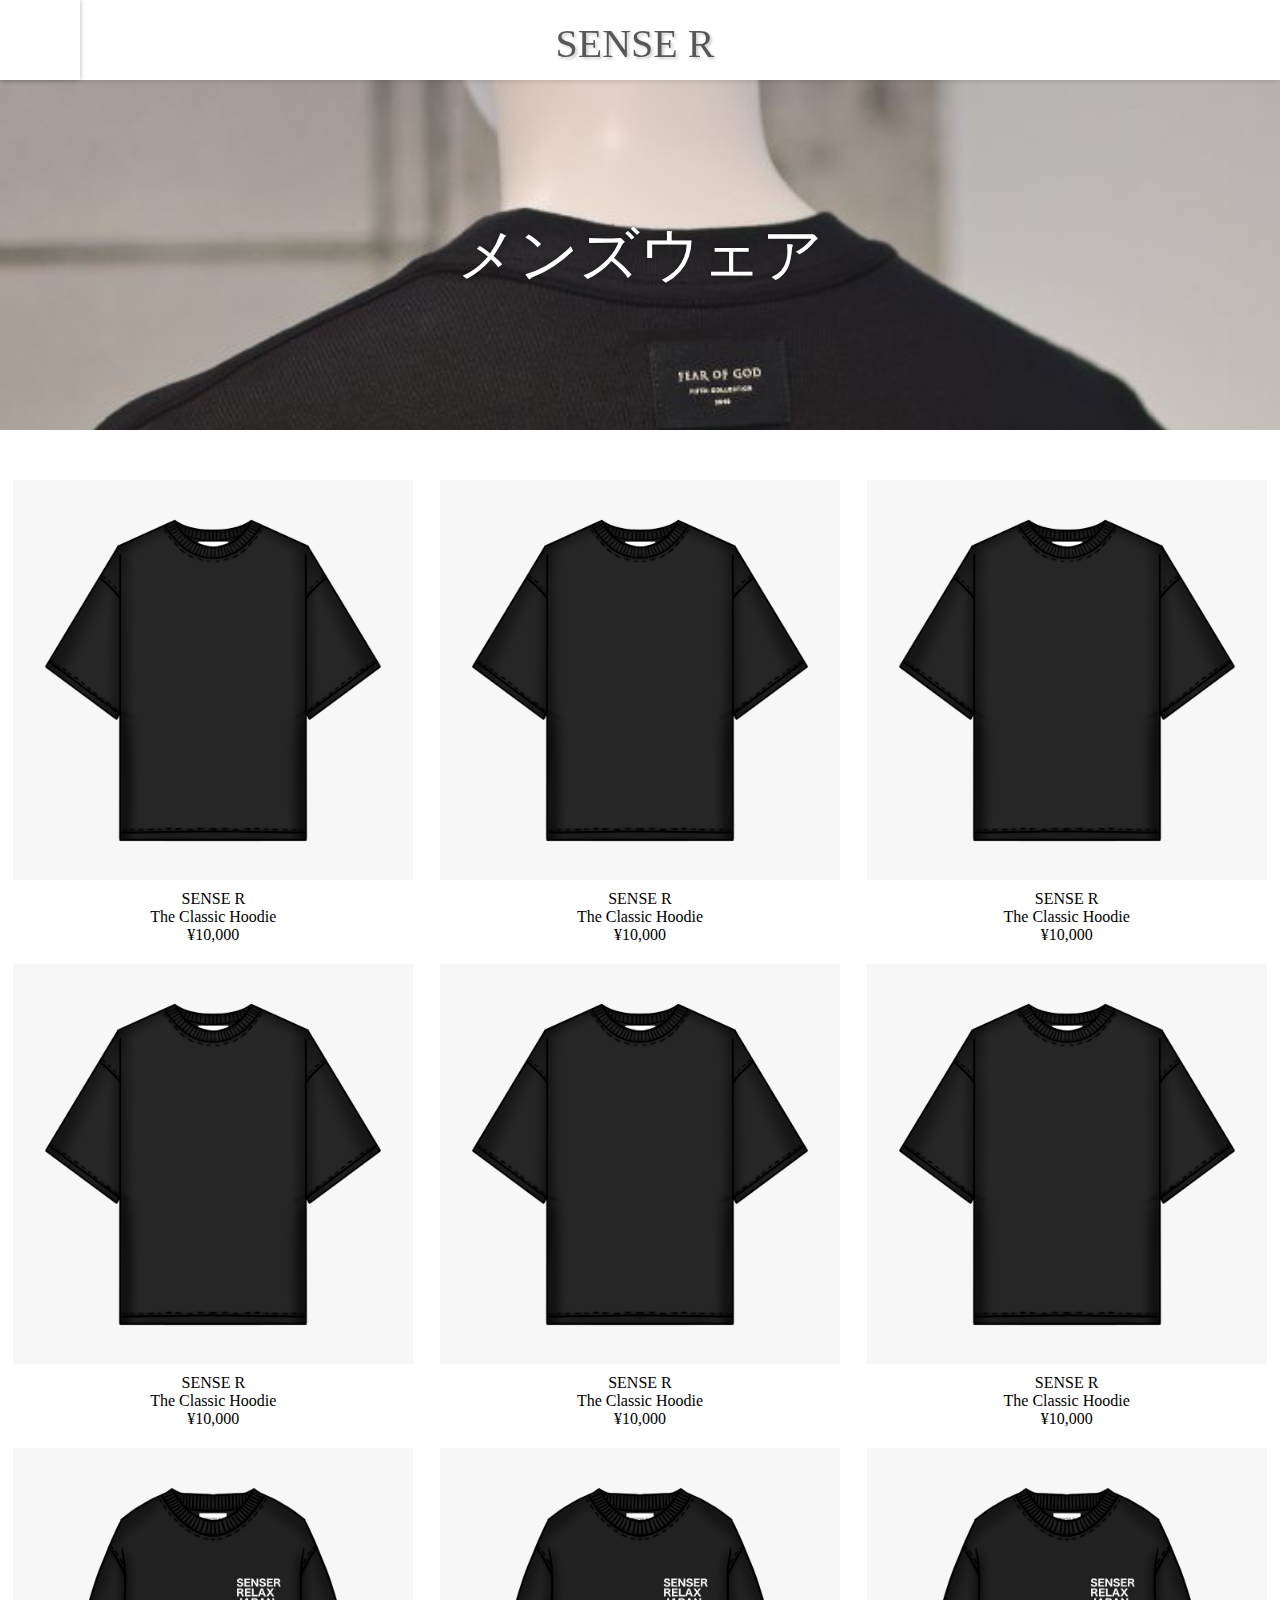
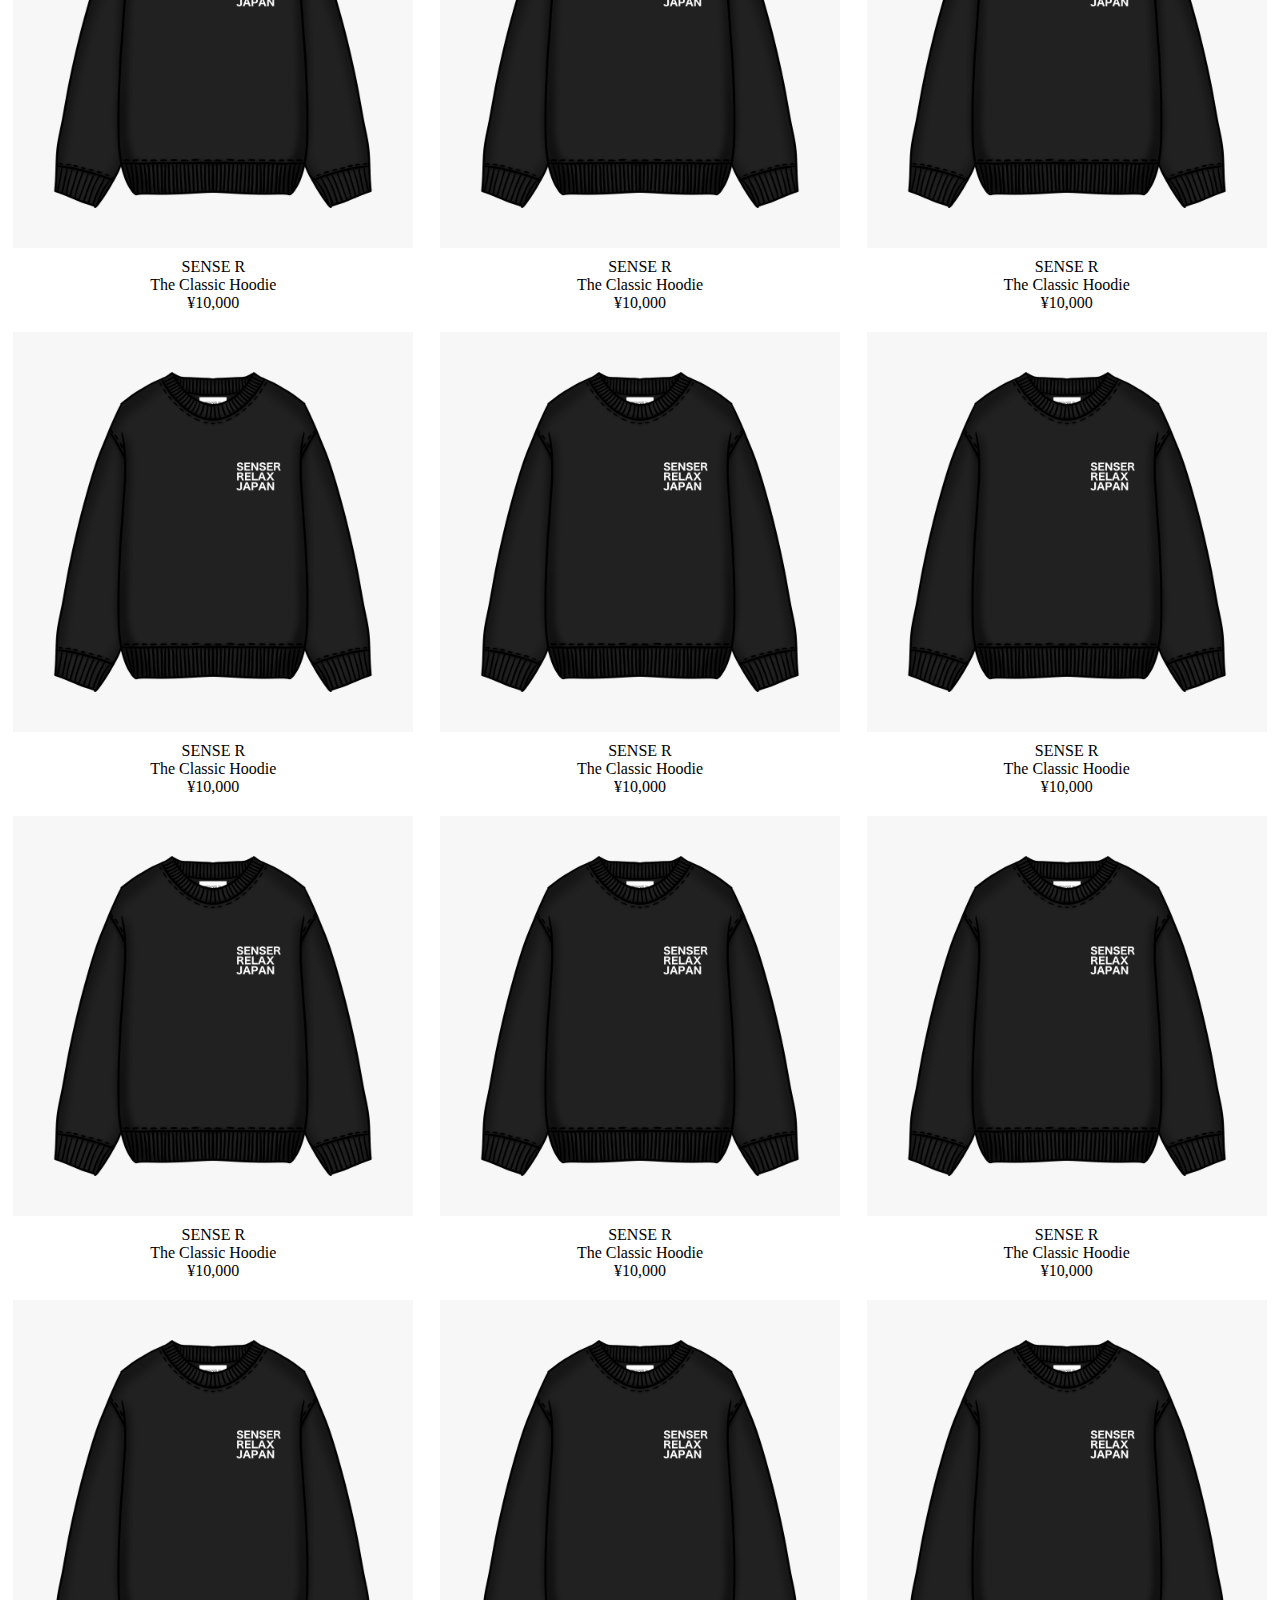
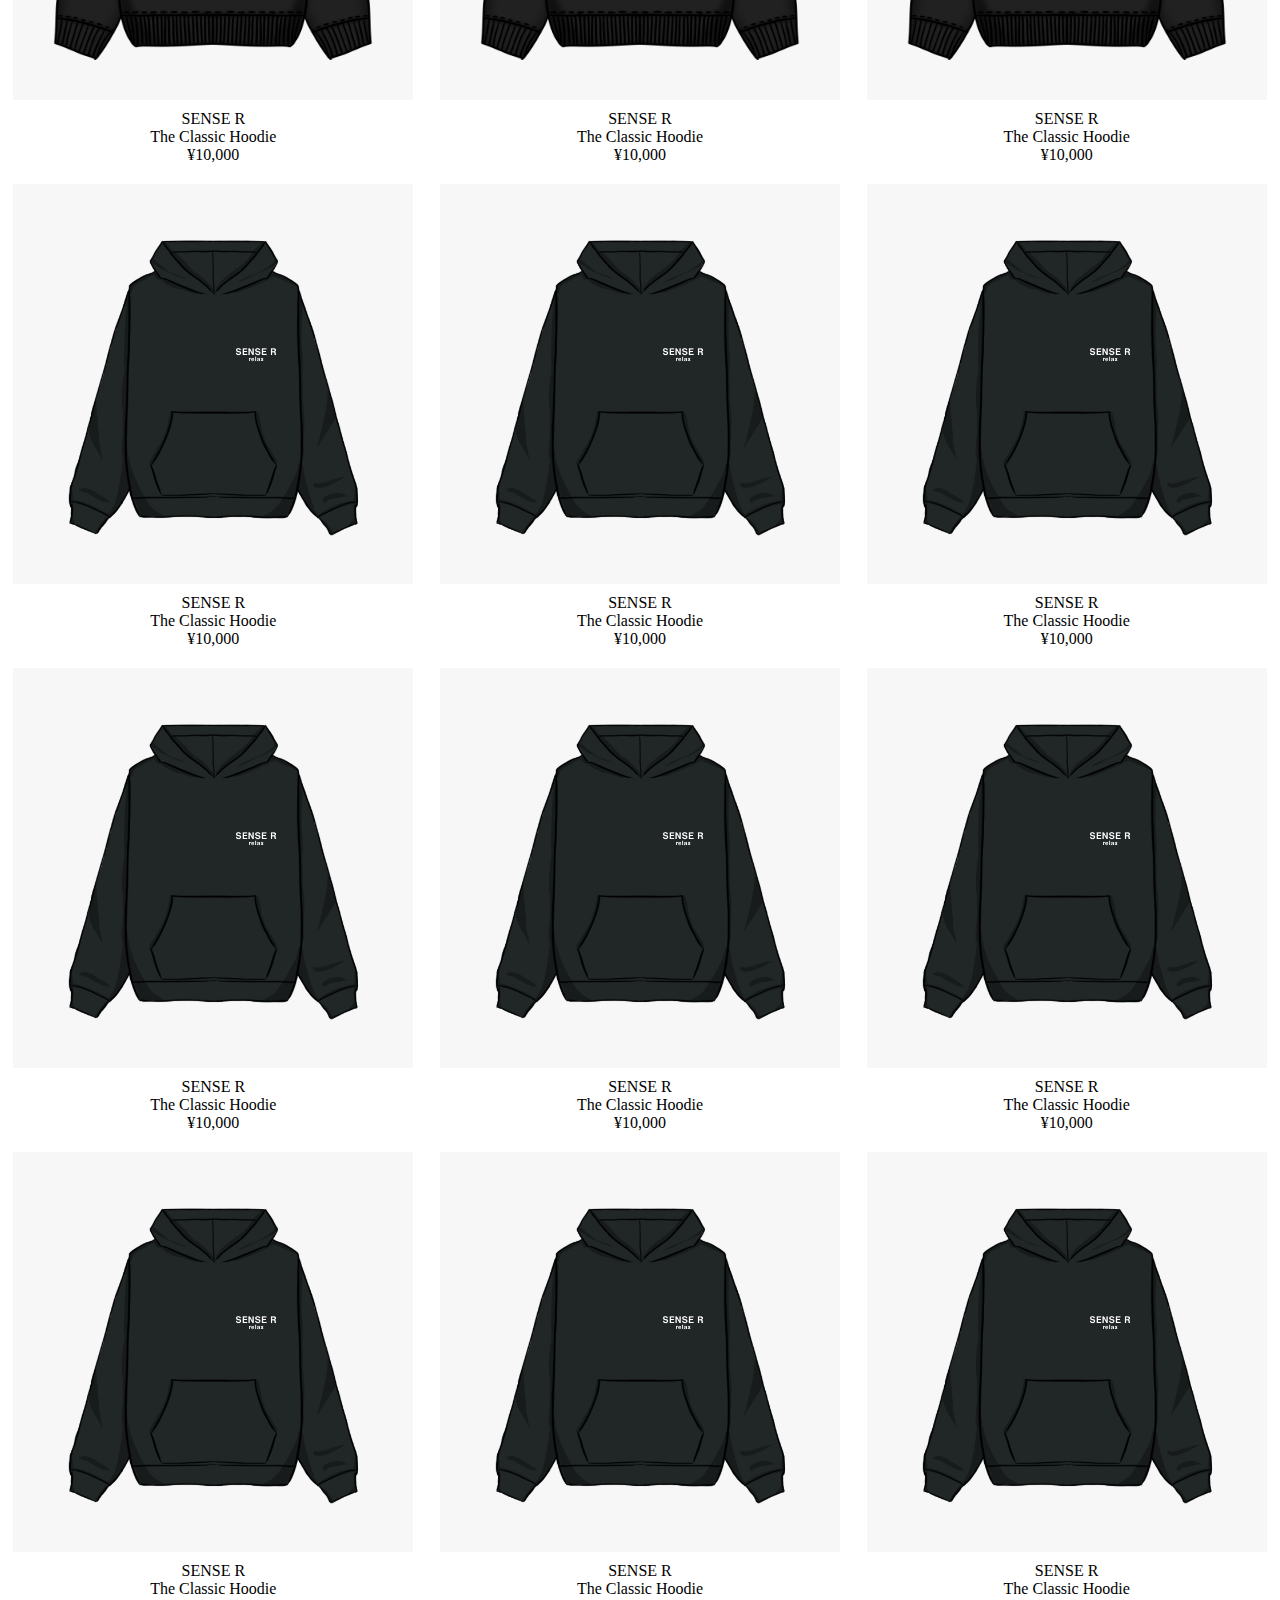
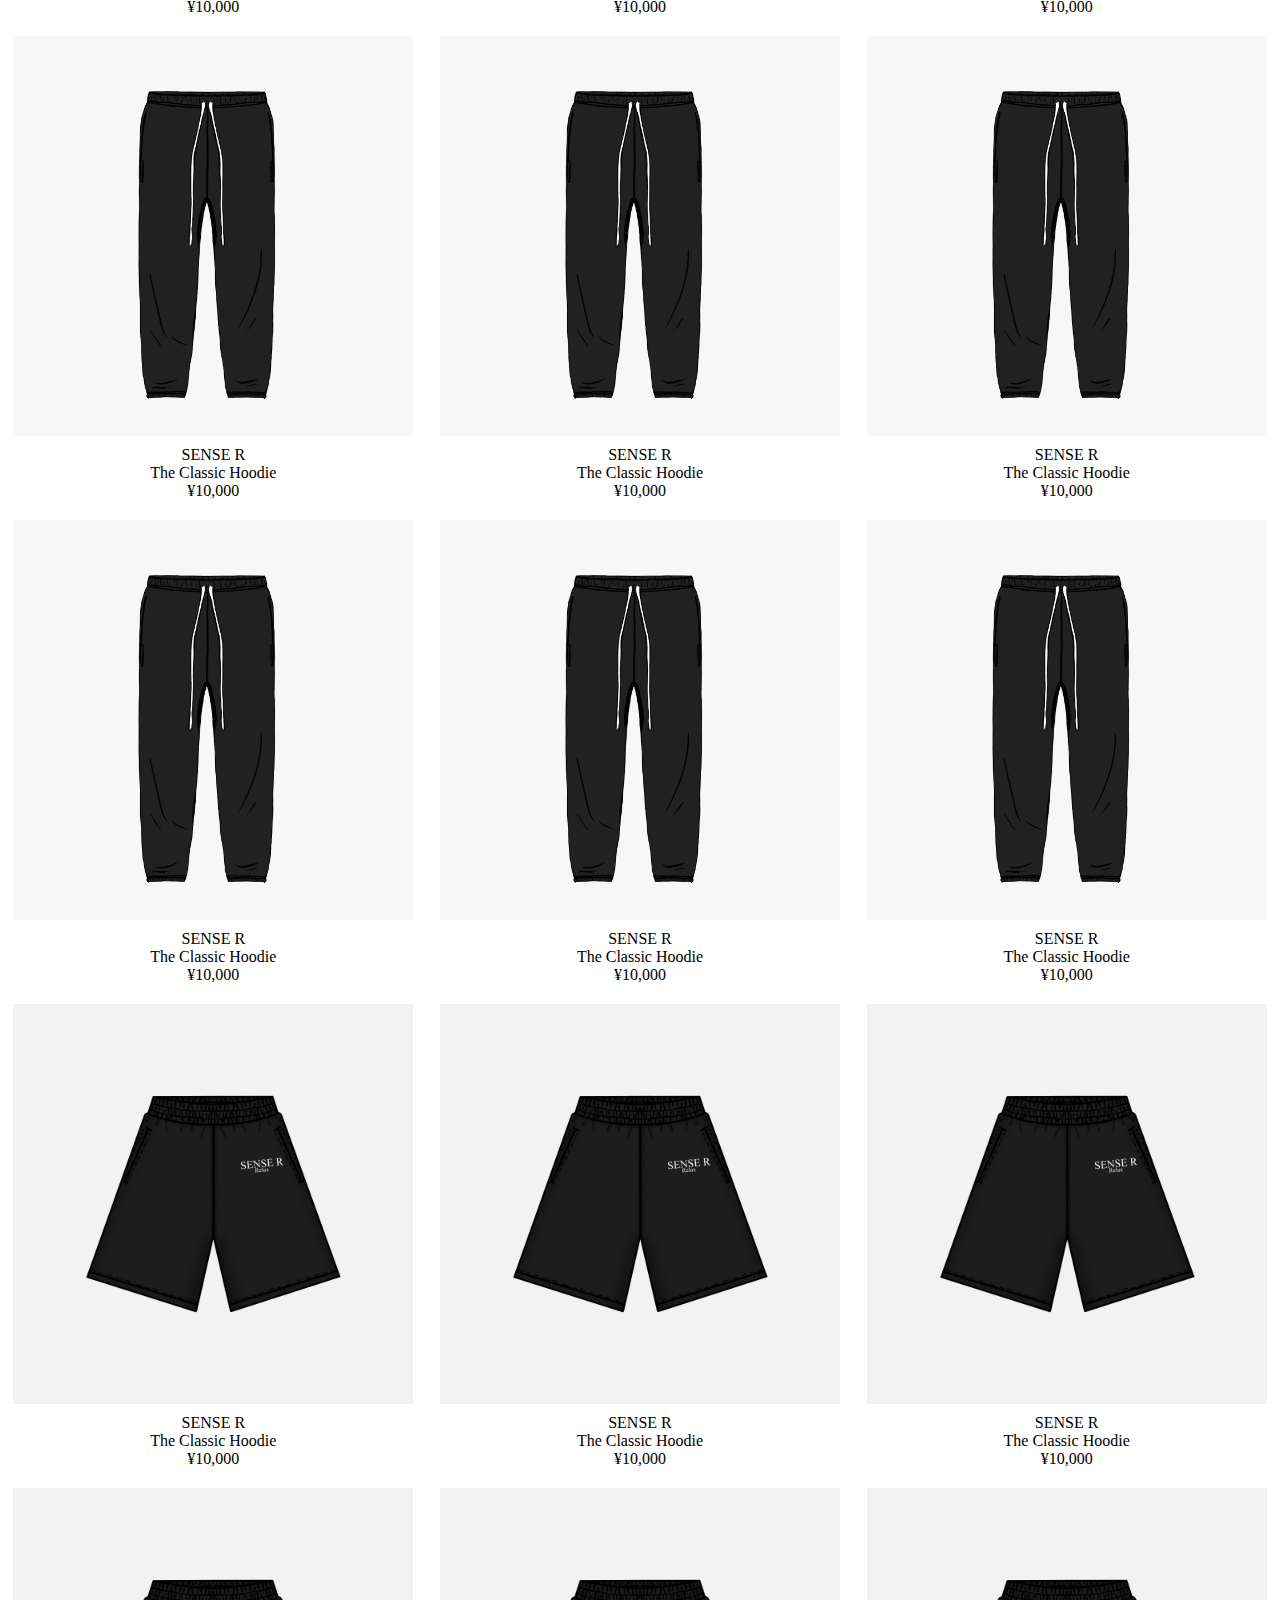
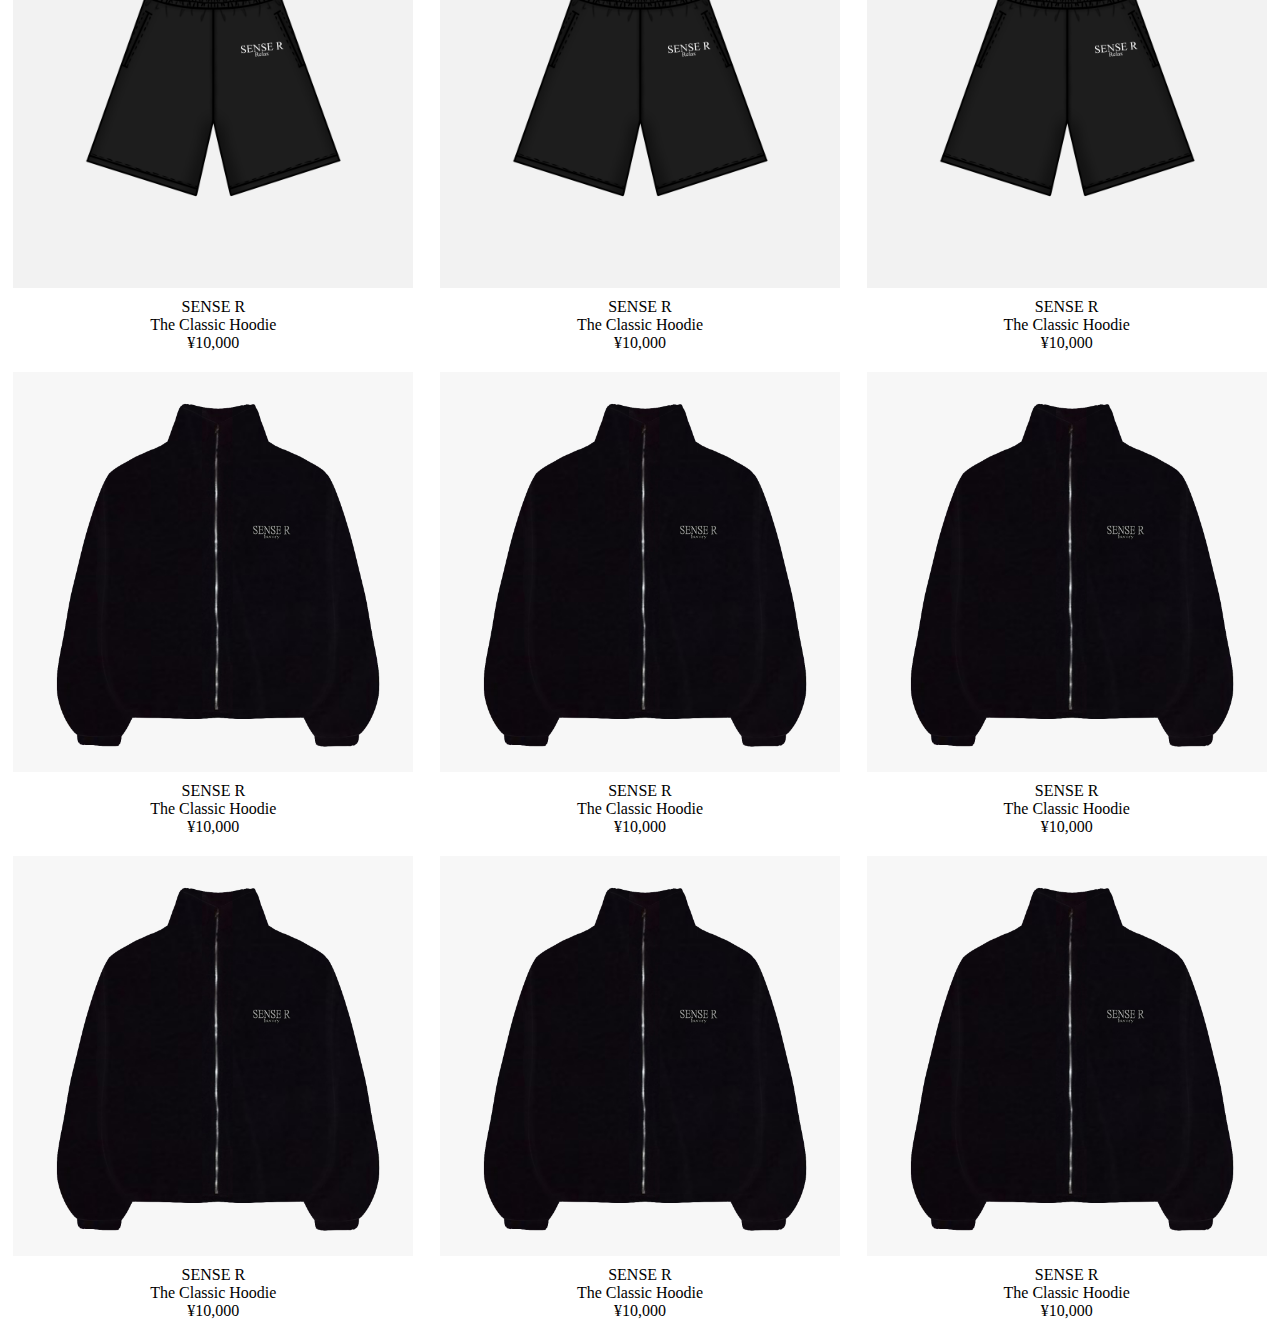
<file: shop.html>
<!DOCTYPE html>
<html>
<head>
	<meta charset="utf-8">
	<title>SENSE R</title>
	<link rel="stylesheet" href="https://use.fontawesome.com/releases/v5.15.4/css/all.css" integrity="sha384-DyZ88mC6Up2uqS4h/KRgHuoeGwBcD4Ng9SiP4dIRy0EXTlnuz47vAwmeGwVChigm" crossorigin="anonymous">
	<link rel="stylesheet" type="text/css" href="shop.css">
	<script src="https://ajax.googleapis.com/ajax/libs/jquery/2.1.4/jquery.min.js"></script>
	<meta name="viewport" content="width=device-width, initial-scale=1.0">
</head>
<body>
	<header>
		<span class="fa fa-bars"></span>
		<a id="title" href="index.html"  class="hide"><h1>SENSE R</h1></a>
		<span class="fa fa-shopping-cart"></span>
	</header>
	<div id="menu" class="hide">
		<p class="bar"></p>
		<ul>
			<li><a href="login.html">ログイン</a></li>
			<li><a href="index.html">ホーム</a></li>
			<li><a href="shop.html">ウェア</a></li>
		</ul>
	</div>
	<div class="top-wrapper" id="T-shirts">
		<div class="main-container">
			<h2>メンズウェア</h2>
			<div class="item-container">
				<ul>
					<li><a href="buy.html" class="img img1"></a><p>SENSE R</p><p>The Classic Hoodie</p><p>¥10,000</p></li>
					<li><a href="buy.html" class="img img1"></a><p>SENSE R</p><p>The Classic Hoodie</p><p>¥10,000</p></li>
					<li><a href="buy.html" class="img img1"></a><p>SENSE R</p><p>The Classic Hoodie</p><p>¥10,000</p></li>
					<li><a href="buy.html" class="img img1"></a><p>SENSE R</p><p>The Classic Hoodie</p><p>¥10,000</p></li>
					<li><a href="buy.html" class="img img1"></a><p>SENSE R</p><p>The Classic Hoodie</p><p>¥10,000</p></li>
					<li><a href="buy.html" class="img img1"></a><p>SENSE R</p><p>The Classic Hoodie</p><p id="Sweat-shirts">¥10,000</p></li>
					<li><a href="buy.html" class="img img2"></a><p>SENSE R</p><p>The Classic Hoodie</p><p>¥10,000</p></li>
					<li><a href="buy.html" class="img img2"></a><p>SENSE R</p><p>The Classic Hoodie</p><p>¥10,000</p></li>
					<li><a href="buy.html" class="img img2"></a><p>SENSE R</p><p>The Classic Hoodie</p><p>¥10,000</p></li>
					<li><a href="buy.html" class="img img2"></a><p>SENSE R</p><p>The Classic Hoodie</p><p>¥10,000</p></li>
					<li><a href="buy.html" class="img img2"></a><p>SENSE R</p><p>The Classic Hoodie</p><p>¥10,000</p></li>
					<li><a href="buy.html" class="img img2"></a><p>SENSE R</p><p>The Classic Hoodie</p><p>¥10,000</p></li>
					<li><a href="buy.html" class="img img2"></a><p>SENSE R</p><p>The Classic Hoodie</p><p>¥10,000</p></li>
					<li><a href="buy.html" class="img img2"></a><p>SENSE R</p><p>The Classic Hoodie</p><p>¥10,000</p></li>
					<li><a href="buy.html" class="img img2"></a><p>SENSE R</p><p>The Classic Hoodie</p><p>¥10,000</p></li>
					<li><a href="buy.html" class="img img2"></a><p>SENSE R</p><p>The Classic Hoodie</p><p>¥10,000</p></li>
					<li><a href="buy.html" class="img img2"></a><p>SENSE R</p><p>The Classic Hoodie</p><p>¥10,000</p></li>
					<li><a href="buy.html" class="img img2"></a><p>SENSE R</p><p>The Classic Hoodie</p><p id="Hoodies">¥10,000</p></li>
					<li><a href="buy.html" class="img img3"></a><p>SENSE R</p><p>The Classic Hoodie</p><p>¥10,000</p></li>
					<li><a href="buy.html" class="img img3"></a><p>SENSE R</p><p>The Classic Hoodie</p><p>¥10,000</p></li>
					<li><a href="buy.html" class="img img3"></a><p>SENSE R</p><p>The Classic Hoodie</p><p>¥10,000</p></li>
					<li><a href="buy.html" class="img img3"></a><p>SENSE R</p><p>The Classic Hoodie</p><p>¥10,000</p></li>
					<li><a href="buy.html" class="img img3"></a><p>SENSE R</p><p>The Classic Hoodie</p><p>¥10,000</p></li>
					<li><a href="buy.html" class="img img3"></a><p>SENSE R</p><p>The Classic Hoodie</p><p>¥10,000</p></li>
					<li><a href="buy.html" class="img img3"></a><p>SENSE R</p><p>The Classic Hoodie</p><p>¥10,000</p></li>
					<li><a href="buy.html" class="img img3"></a><p>SENSE R</p><p>The Classic Hoodie</p><p>¥10,000</p></li>
					<li><a href="buy.html" class="img img3"></a><p>SENSE R</p><p>The Classic Hoodie</p><p id="Sweat-pants">¥10,000</p></li>
					<li><a href="buy.html" class="img img4"></a><p>SENSE R</p><p>The Classic Hoodie</p><p>¥10,000</p></li>
					<li><a href="buy.html" class="img img4"></a><p>SENSE R</p><p>The Classic Hoodie</p><p>¥10,000</p></li>
					<li><a href="buy.html" class="img img4"></a><p>SENSE R</p><p>The Classic Hoodie</p><p>¥10,000</p></li>
					<li><a href="buy.html" class="img img4"></a><p>SENSE R</p><p>The Classic Hoodie</p><p>¥10,000</p></li>
					<li><a href="buy.html" class="img img4"></a><p>SENSE R</p><p>The Classic Hoodie</p><p>¥10,000</p></li>
					<li><a href="buy.html" class="img img4"></a><p>SENSE R</p><p>The Classic Hoodie</p><p id="Half-pants">¥10,000</p></li>
					<li><a href="buy.html" class="img img5"></a><p>SENSE R</p><p>The Classic Hoodie</p><p>¥10,000</p></li>
					<li><a href="buy.html" class="img img5"></a><p>SENSE R</p><p>The Classic Hoodie</p><p>¥10,000</p></li>
					<li><a href="buy.html" class="img img5"></a><p>SENSE R</p><p>The Classic Hoodie</p><p>¥10,000</p></li>
					<li><a href="buy.html" class="img img5"></a><p>SENSE R</p><p>The Classic Hoodie</p><p>¥10,000</p></li>
					<li><a href="buy.html" class="img img5"></a><p>SENSE R</p><p>The Classic Hoodie</p><p>¥10,000</p></li>
					<li><a href="buy.html" class="img img5"></a><p>SENSE R</p><p>The Classic Hoodie</p><p id="Jakets">¥10,000</p></li>
					<li><a href="buy.html" class="img img6"></a><p>SENSE R</p><p>The Classic Hoodie</p><p>¥10,000</p></li>
					<li><a href="buy.html" class="img img6"></a><p>SENSE R</p><p>The Classic Hoodie</p><p>¥10,000</p></li>
					<li><a href="buy.html" class="img img6"></a><p>SENSE R</p><p>The Classic Hoodie</p><p>¥10,000</p></li>
					<li><a href="buy.html" class="img img6"></a><p>SENSE R</p><p>The Classic Hoodie</p><p>¥10,000</p></li>
					<li><a href="buy.html" class="img img6"></a><p>SENSE R</p><p>The Classic Hoodie</p><p>¥10,000</p></li>
					<li><a href="buy.html" class="img img6"></a><p>SENSE R</p><p>The Classic Hoodie</p><p >¥10,000</p></li>
				</ul>
			</div>
		</div>

	</div>
	<script src="shop.js"></script>
</body>
</html>
</file>
<file: shop.css>
*{
	font-family: "Times New Roman";
	font-weight: normal;
	color: black;
	text-decoration:none;
	margin: 0;
	padding: 0;
	list-style: none;
}
.hide{
	display: none;
}
header{
	width: 100%;
	background-color: white;
	text-align: center;
	box-shadow: 0 2px 4px rgba(0,0,0,.1);
	position: fixed;
	top: 0;
	z-index: 100;
}
.fa-bars{
	float: left;
	font-size:18px;
}
.fa-shopping-cart{
	float: right;
	font-size:18px;
}
header h1{
	display: inline-block;
	cursor: pointer;
	text-shadow: 2px 2px 3px rgba(0,0,0,.3);
}
.top-wrapper h2{
	text-align: center;
	color: white;
	width: 100%;
	background-image: url("img0.jpg");
	background-size: cover;
}
.item-container ul{
	display: flex;
	flex-wrap:wrap;
}
.item-container li{
	margin:0 auto;
	text-align: center;
}
.img{
	display: block;
	background-size: cover;
}
.img1{
	background-image: url("img3.jpg");
}

.img2{	
	background-image: url("img5.jpg");
}

.img3{
	background-image: url("img.jpg");
	background-size: cover;
}
.img4{
	background-image: url("img8.jpg");
}
.img5{
	background-image: url("img9.jpg");
}

.img6{
	background-image: url("img7.jpg");
}
@media(max-width: 670px){
	header{
		height: 70px;
	}
	header h1{
		margin-top: 18px;
		font-size: 35px;
	}
	.fa-bars,.fa-shopping-cart{
		line-height: 70px;
		width: 70px;
		height: 70px;
		color: rgba(0,0,0,1);
	}
	#menu{
		position: fixed;
		display: none;
		bottom: 0;
		width: 100%;
		height: 500px;
		border-radius: 15px;
		box-shadow: 0 0 4px rgba(0,0,0,.3);
		background-color: white;
		z-index: 100;
		padding-top:20px; 
	}
	.bar{
		width: 50px;
		margin: auto;
		height: 2px;
		background-color: rgba(0, 0, 0,.15);
	}
	#menu li{
		
	}
	#menu a{
		font-family: "inherit";
		width: 70%;
		display: inline-block;
		padding: 15px 50px;
		border-bottom:0.5px solid rgba(0,0,0,.087); 
	}
	.top-wrapper{
		padding-top: 70px;
	}
	.top-wrapper h2{
		height: 200px;
		font-size: 40px;
		line-height: 200px;
	}
	.item-container{
		margin-top: 50px;
	}
	.item-container li{
		width: 150px;
		margin:0 auto;
		margin-bottom: 20px;
	}
	.img{
		width: 150px;
		height: 150px;
		margin-bottom: 10px;
	}
}
@media(min-width: 1000px){
	header{
		width: 100%;
		height: 80px;
		background-color: rgba(255,255,255,1);
		text-align: center;
		box-shadow: 0 2px 4px rgba(0,0,0,.1);
		position: fixed;
		top: 0;
		z-index: 100;
	}
	header h1{
		margin-top:20px;
		cursor: pointer;
		font-size: 40px;
		padding-right:10px; 
	}
	.fa-bars{
		line-height: 80px;
		width: 80px;
		height: 80px;
		cursor: pointer;
		color: rgba(0,0,0,.5);
		transition: all 0.3s;
	}
	.fa-shopping-cart{
		line-height: 80px;
		width: 80px;
		height: 80px;
		cursor: pointer;
		color: rgba(0,0,0,.5);
		transition: all 0.4s;
	}
	.top-wrapper{
		padding-top: 80px;
	}
	.top-wrapper h2{
		height: 350px;
		font-size: 60px;
		line-height: 350px;
		cursor: default;
		text-shadow: 0px 0px 4px rgba(0, 0, 0, .3);
	}
	.item-container{
		margin-top: 50px;
	}
	.item-container li{
		width: 400px;
		margin-bottom: 20px;
		border: 1px solid none;
		text-align: center;
	}
	.item-container p{
		cursor: default;
	}
	.img{
		width: 400px;
		height: 400px;
		margin-bottom: 10px;
		cursor: pointer;
	}
	.fa-bars:hover,.fa-shopping-cart:hover{
		color: black;
		box-shadow: 0px 0px 5px rgba(0,0,0,.3);
		text-shadow: 4px 4px 5px rgba(0,0,0,.3);
	}	
	.fa-bars:active,.fa-shopping-cart:active{
		text-shadow: 4px 4px 5px rgba(0,0,0,0);
	}
	header h1:active{
	text-shadow: 0px 0px 0px rgba(0,0,0,.3);
	}
	.img:hover{
		box-shadow: 0px 0px 4px rgba(0,0,0,.1);
	}
	.img1:hover{
		background-image: url("img4.jpg");
	}
	.img2:hover{
		background-image: url("img6.jpg");
	}
	.img3:hover{
		background-image: url("img2.jpg");
	}
	.img4:hover{
		background-image: url("img8.jpg");
	}
	.img5:hover{
		background-image: url("img9.jpg");
	}
	.img6:hover{
		background-image: url("img7.jpg");
	}
}
</file>
